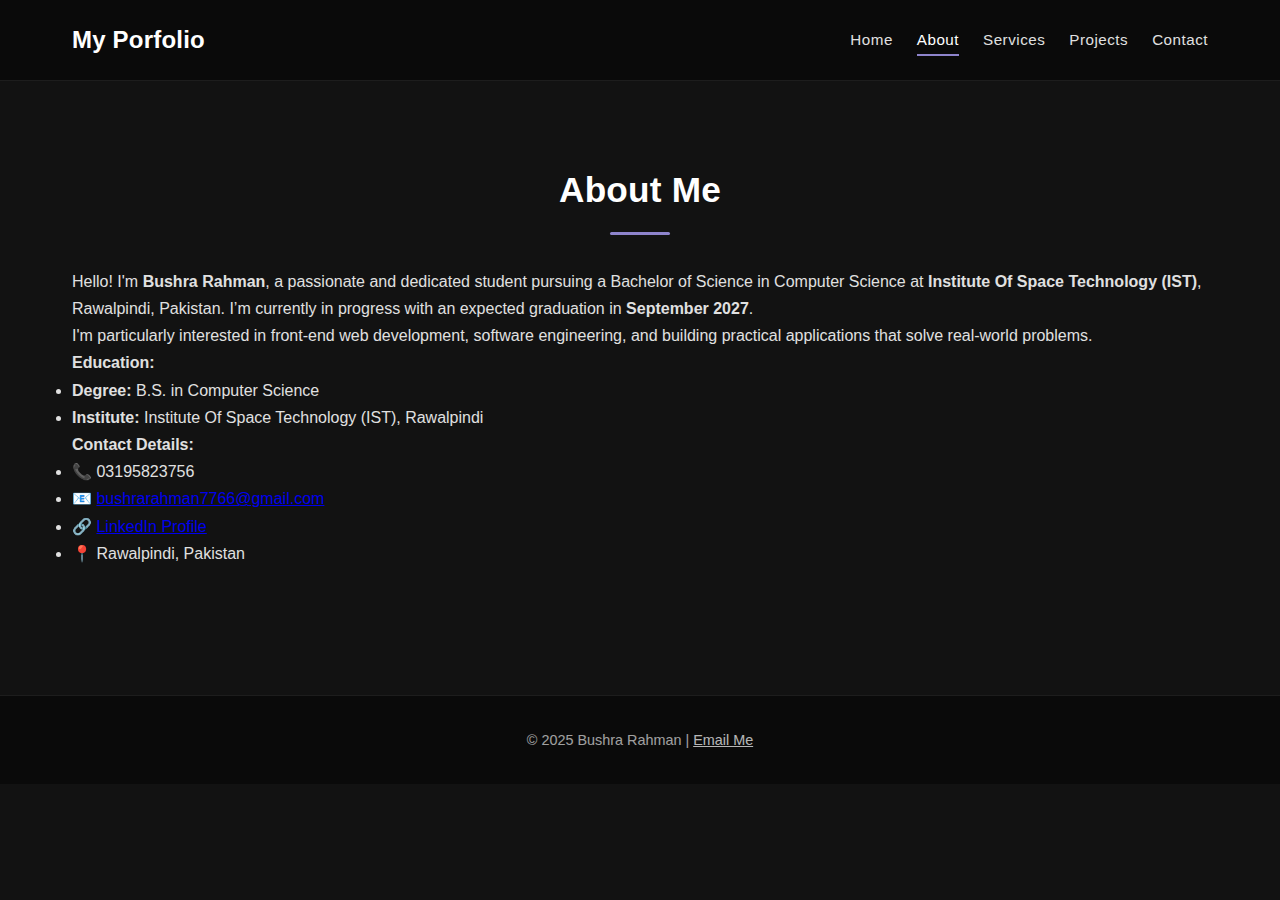
<file: about.html>
<!DOCTYPE html>
<html lang="en">
<head>
  <meta charset="UTF-8" />
  <meta name="viewport" content="width=device-width, initial-scale=1.0"/>
  <title>About Me | Bushra Rahman</title>
  <link rel="stylesheet" href="css/style.css" />
</head>
<body>

  <!-- Header / Navbar -->
  <header>
    <nav class="navbar">
      <h1 class="logo">My Porfolio</h1>
      <ul class="nav-links">
        <li><a href="index.html">Home</a></li>
        <li><a href="about.html" class="active">About</a></li>
        <li><a href="services.html">Services</a></li>
        <li><a href="projects.html">Projects</a></li>
        <li><a href="contact.html">Contact</a></li>
      </ul>
    </nav>
  </header>

  <!-- About Section -->
  <main>
    <section class="about">
      <h2>About Me</h2>
      <p>
        Hello! I'm <strong>Bushra Rahman</strong>, a passionate and dedicated student pursuing a Bachelor of Science in Computer Science at 
        <strong>Institute Of Space Technology (IST)</strong>, Rawalpindi, Pakistan. I’m currently in progress with an expected graduation in <strong>September 2027</strong>.
      </p>

      <p>
        I'm particularly interested in front-end web development, software engineering, and building practical applications that solve real-world problems.
      </p>

      <p><strong>Education:</strong></p>
      <ul>
        <li><strong>Degree:</strong> B.S. in Computer Science</li>
        <li><strong>Institute:</strong> Institute Of Space Technology (IST), Rawalpindi</li>
        </ul>

      <p><strong>Contact Details:</strong></p>
      <ul>
        <li>📞 03195823756</li>
        <li>📧 <a href="mailto:bushrarahman7766@gmail.com">bushrarahman7766@gmail.com</a></li>
        <li>🔗 <a href="https://www.linkedin.com/in/bushrarahman-a13882339/" target="_blank">LinkedIn Profile</a></li>
        <li>📍 Rawalpindi, Pakistan</li>
      </ul>
    </section>
  </main>

  <!-- Footer -->
  <footer>
    <p>
      &copy; 2025 Bushra Rahman |
      <a href="mailto:bushrarahman7766@gmail.com" style="color: #fff;">Email Me</a>
    </p>
  </footer>

</body>
</html>
</file>
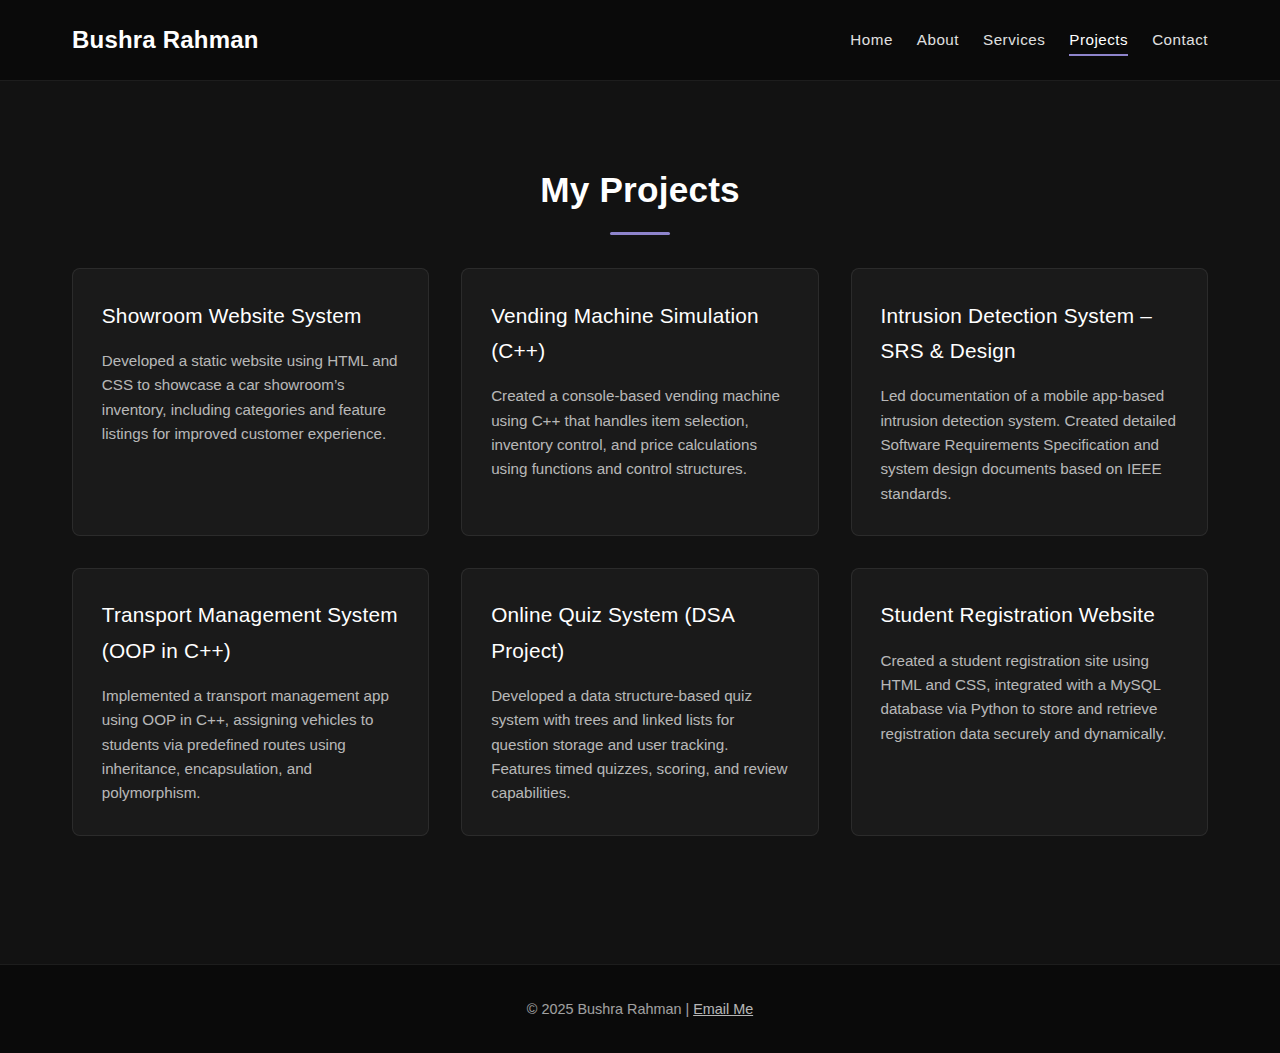
<file: projects.html>
<!DOCTYPE html>
<html lang="en">
<head>
  <meta charset="UTF-8" />
  <meta name="viewport" content="width=device-width, initial-scale=1.0"/>
  <title>Projects | Bushra Rahman</title>
  <link rel="stylesheet" href="css/style.css" />
</head>
<body>

  <!-- Header / Navbar -->
  <header>
    <nav class="navbar">
      <h1 class="logo">Bushra Rahman</h1>
      <ul class="nav-links">
        <li><a href="index.html">Home</a></li>
        <li><a href="about.html">About</a></li>
        <li><a href="services.html">Services</a></li>
        <li><a href="projects.html" class="active">Projects</a></li>
        <li><a href="contact.html">Contact</a></li>
      </ul>
    </nav>
  </header>

  <!-- Projects Section -->
  <main>
    <section class="projects">
      <h2>My Projects</h2>
      <div class="project-grid">

        <div class="project-card">
          <h3>Showroom Website System</h3>
          <p>Developed a static website using HTML and CSS to showcase a car showroom’s inventory, including categories and feature listings for improved customer experience.</p>
        </div>

        <div class="project-card">
          <h3>Vending Machine Simulation (C++)</h3>
          <p>Created a console-based vending machine using C++ that handles item selection, inventory control, and price calculations using functions and control structures.</p>
        </div>

        <div class="project-card">
          <h3>Intrusion Detection System – SRS & Design</h3>
          <p>Led documentation of a mobile app-based intrusion detection system. Created detailed Software Requirements Specification and system design documents based on IEEE standards.</p>
        </div>

        <div class="project-card">
          <h3>Transport Management System (OOP in C++)</h3>
          <p>Implemented a transport management app using OOP in C++, assigning vehicles to students via predefined routes using inheritance, encapsulation, and polymorphism.</p>
        </div>

        <div class="project-card">
          <h3>Online Quiz System (DSA Project)</h3>
          <p>Developed a data structure-based quiz system with trees and linked lists for question storage and user tracking. Features timed quizzes, scoring, and review capabilities.</p>
        </div>

        <div class="project-card">
          <h3>Student Registration Website</h3>
          <p>Created a student registration site using HTML and CSS, integrated with a MySQL database via Python to store and retrieve registration data securely and dynamically.</p>
        </div>

      </div>
    </section>
  </main>

  <!-- Footer -->
  <footer>
    <p>
      &copy; 2025 Bushra Rahman |
      <a href="mailto:bushrarahman7766@gmail.com" style="color: #fff;">Email Me</a>
    </p>
  </footer>

</body>
</html>
</file>
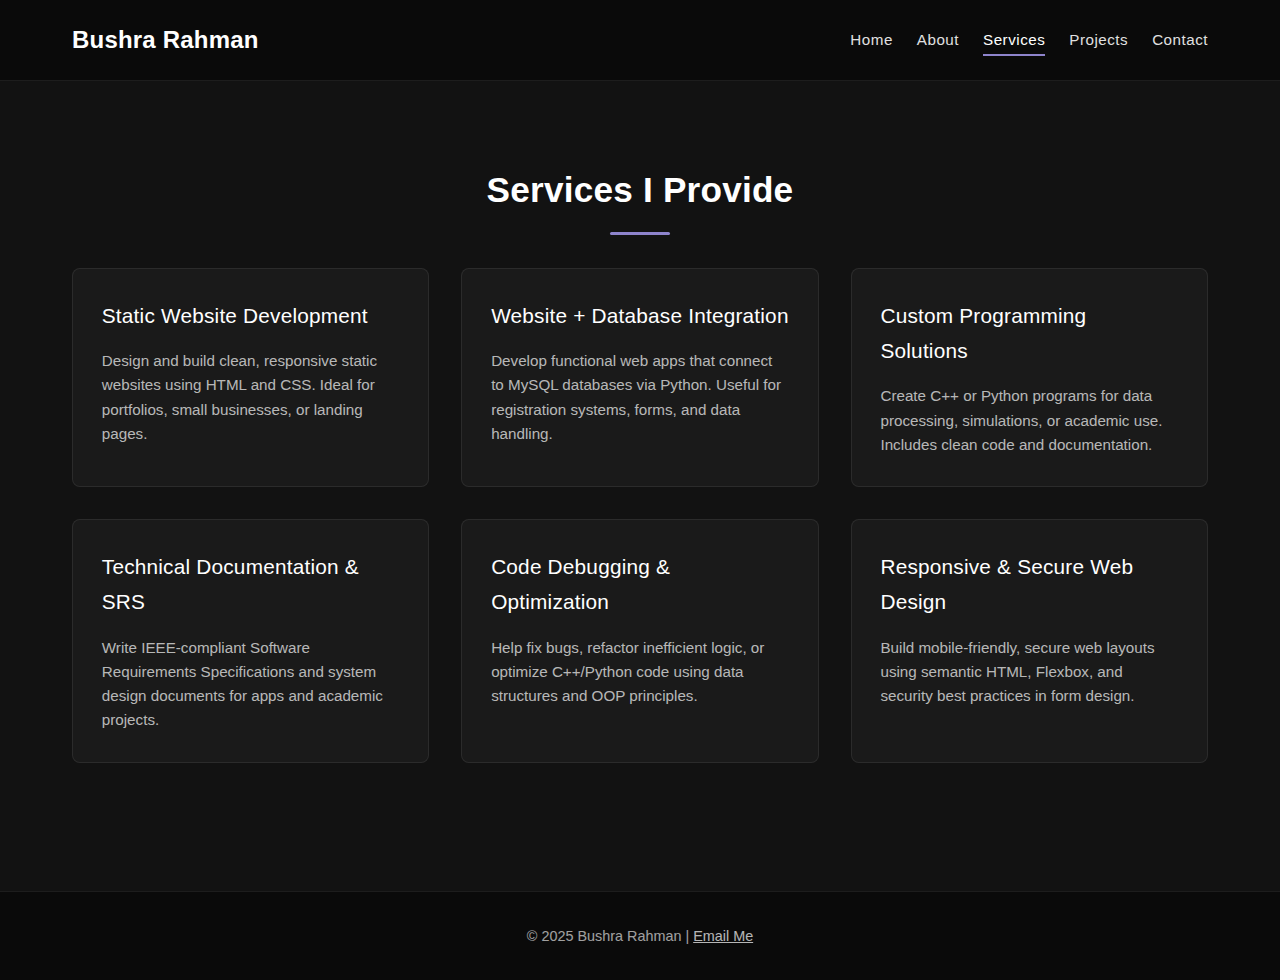
<file: services.html>
<!DOCTYPE html>
<html lang="en">
<head>
  <meta charset="UTF-8" />
  <meta name="viewport" content="width=device-width, initial-scale=1.0"/>
  <title>Services | Bushra Rahman</title>
  <link rel="stylesheet" href="css/style.css" />
</head>
<body>

  <!-- Header / Navbar -->
  <header>
    <nav class="navbar">
      <h1 class="logo">Bushra Rahman</h1>
      <ul class="nav-links">
        <li><a href="index.html">Home</a></li>
        <li><a href="about.html">About</a></li>
        <li><a href="services.html" class="active">Services</a></li>
        <li><a href="projects.html">Projects</a></li>
        <li><a href="contact.html">Contact</a></li>
      </ul>
    </nav>
  </header>

  <!-- Services Section -->
  <main>
    <section class="services">
      <h2>Services I Provide</h2>
      <div class="project-grid">

        <div class="project-card">
          <h3>Static Website Development</h3>
          <p>Design and build clean, responsive static websites using HTML and CSS. Ideal for portfolios, small businesses, or landing pages.</p>
        </div>

        <div class="project-card">
          <h3>Website + Database Integration</h3>
          <p>Develop functional web apps that connect to MySQL databases via Python. Useful for registration systems, forms, and data handling.</p>
        </div>

        <div class="project-card">
          <h3>Custom Programming Solutions</h3>
          <p>Create C++ or Python programs for data processing, simulations, or academic use. Includes clean code and documentation.</p>
        </div>

        <div class="project-card">
          <h3>Technical Documentation & SRS</h3>
          <p>Write IEEE-compliant Software Requirements Specifications and system design documents for apps and academic projects.</p>
        </div>

        <div class="project-card">
          <h3>Code Debugging & Optimization</h3>
          <p>Help fix bugs, refactor inefficient logic, or optimize C++/Python code using data structures and OOP principles.</p>
        </div>

        <div class="project-card">
          <h3>Responsive & Secure Web Design</h3>
          <p>Build mobile-friendly, secure web layouts using semantic HTML, Flexbox, and security best practices in form design.</p>
        </div>

      </div>
    </section>
  </main>

  <!-- Footer -->
  <footer>
    <p>
      &copy; 2025 Bushra Rahman |
      <a href="mailto:bushrarahman7766@gmail.com" style="color: #fff;">Email Me</a>
    </p>
  </footer>

</body>
</html>
</file>
<file: css/style.css>
/* Reset & Base Styles */
* {
  margin: 0;
  padding: 0;
  box-sizing: border-box;
}

:root {
  --primary: #8e84cc;
  --primary-dark: #6a5faa;
  --dark: #121212;
  --darker: #0a0a0a;
  --light: #e0e0e0;
  --lighter: #ffffff;
  --accent: #c792ea;
  --transition: all 0.3s ease;
  --section-padding: 5rem 2rem;
}

body {
  font-family: 'Inter', 'Helvetica Neue', Arial, sans-serif;
  background-color: var(--dark);
  color: var(--light);
  line-height: 1.7;
  -webkit-font-smoothing: antialiased;
  padding-top: 80px; /* Space for fixed navbar */
}

/* Typography */
h1, h2, h3, h4 {
  font-weight: 500;
  letter-spacing: 0.2px;
}

/* Navbar Styles */
header {
  background-color: var(--darker);
  position: fixed;
  top: 0;
  width: 100%;
  z-index: 1000;
  border-bottom: 1px solid rgba(255, 255, 255, 0.08);
  padding: 0;
}

.navbar {
  max-width: 1200px;
  margin: 0 auto;
  padding: 0 2rem;
  display: flex;
  justify-content: space-between;
  align-items: center;
  height: 80px;
}

.logo {
  font-size: 1.5rem;
  font-weight: 600;
  color: var(--lighter);
  text-decoration: none;
  display: flex;
  align-items: center;
  gap: 0.5rem;
}

.logo-icon {
  color: var(--primary);
}

.nav-links {
  list-style: none;
  display: flex;
  gap: 1.5rem;
  margin: 0;
}

.nav-links li a {
  color: var(--light);
  text-decoration: none;
  font-weight: 500;
  font-size: 0.95rem;
  letter-spacing: 0.5px;
  padding: 0.5rem 0;
  position: relative;
  transition: var(--transition);
}

.nav-links li a::after {
  content: '';
  position: absolute;
  width: 0;
  height: 2px;
  bottom: 0;
  left: 0;
  background-color: var(--primary);
  transition: var(--transition);
}

.nav-links li a:hover::after,
.nav-links li a.active::after {
  width: 100%;
}

.nav-links li a:hover,
.nav-links li a.active {
  color: var(--lighter);
}

/* Section Styling */
section {
  max-width: 1200px;
  margin: 0 auto;
  padding: var(--section-padding);
}

section h2 {
  font-size: 2.2rem;
  text-align: center;
  margin-bottom: 3rem;
  color: var(--lighter);
  position: relative;
  font-weight: 600;
}

section h2::after {
  content: '';
  width: 60px;
  height: 3px;
  background: var(--primary);
  position: absolute;
  bottom: -15px;
  left: 50%;
  transform: translateX(-50%);
  border-radius: 3px;
}

/* Project Cards Grid */
.project-grid {
  display: grid;
  grid-template-columns: repeat(auto-fill, minmax(300px, 1fr));
  gap: 2rem;
  margin-top: 2rem;
}

.project-card {
  background: rgba(30, 30, 30, 0.7);
  border: 1px solid rgba(255, 255, 255, 0.08);
  padding: 1.8rem;
  border-radius: 8px;
  transition: var(--transition);
}

.project-card:hover {
  transform: translateY(-5px);
  border-color: rgba(142, 132, 204, 0.3);
  box-shadow: 0 10px 20px rgba(0, 0, 0, 0.2);
}

.project-card h3 {
  margin-bottom: 1rem;
  color: var(--lighter);
  font-size: 1.3rem;
}

.project-card p {
  color: rgba(255, 255, 255, 0.7);
  font-size: 0.95rem;
  line-height: 1.6;
}

/* Contact Form */
form {
  max-width: 600px;
  margin: 0 auto;
  display: flex;
  flex-direction: column;
  gap: 1.5rem;
}

.form-group {
  display: flex;
  flex-direction: column;
  gap: 0.5rem;
}

input, textarea {
  width: 100%;
  padding: 1rem;
  background: rgba(40, 40, 40, 0.8);
  border: 1px solid rgba(255, 255, 255, 0.1);
  border-radius: 6px;
  font-family: inherit;
  font-size: 0.95rem;
  color: var(--light);
  transition: var(--transition);
}

input:focus,
textarea:focus {
  outline: none;
  border-color: var(--primary);
  background: rgba(50, 50, 50, 0.8);
}

label {
  color: rgba(255, 255, 255, 0.8);
  font-size: 0.9rem;
  font-weight: 500;
}

button {
  background: var(--primary);
  color: var(--lighter);
  padding: 1rem;
  border: none;
  border-radius: 6px;
  cursor: pointer;
  font-size: 1rem;
  font-weight: 500;
  transition: var(--transition);
  margin-top: 0.5rem;
}

button:hover {
  background: var(--primary-dark);
}

/* Contact Info */
.contact-details {
  display: flex;
  flex-direction: column;
  align-items: center;
  margin-top: 3rem;
  gap: 0.5rem;
}

.contact-details p,
.contact-details a {
  color: rgba(255, 255, 255, 0.8);
  font-size: 1rem;
}

.contact-details a {
  transition: var(--transition);
}

.contact-details a:hover {
  color: var(--primary);
}

/* Footer */
footer {
  background-color: var(--darker);
  color: var(--light);
  text-align: center;
  padding: 2rem;
  border-top: 1px solid rgba(255, 255, 255, 0.08);
  margin-top: 3rem;
}

footer p {
  opacity: 0.7;
  font-size: 0.9rem;
}

/* Responsive Design */
@media (max-width: 992px) {
  .navbar {
    padding: 0 1.5rem;
  }
  
  section {
    padding: 4rem 1.5rem;
  }
}

@media (max-width: 768px) {
  body {
    padding-top: 70px;
  }
  
  .navbar {
    height: 70px;
  }
  
  .nav-links {
    gap: 1rem;
  }
  
  .project-grid {
    grid-template-columns: 1fr;
  }
}

@media (max-width: 576px) {
  :root {
    --section-padding: 3rem 1rem;
  }
  
  .navbar {
    padding: 0 1rem;
  }
  
  section h2 {
    font-size: 1.8rem;
  }
  
  .nav-links {
    gap: 0.8rem;
  }
  
  .nav-links li a {
    font-size: 0.9rem;
  }
}
</file>
